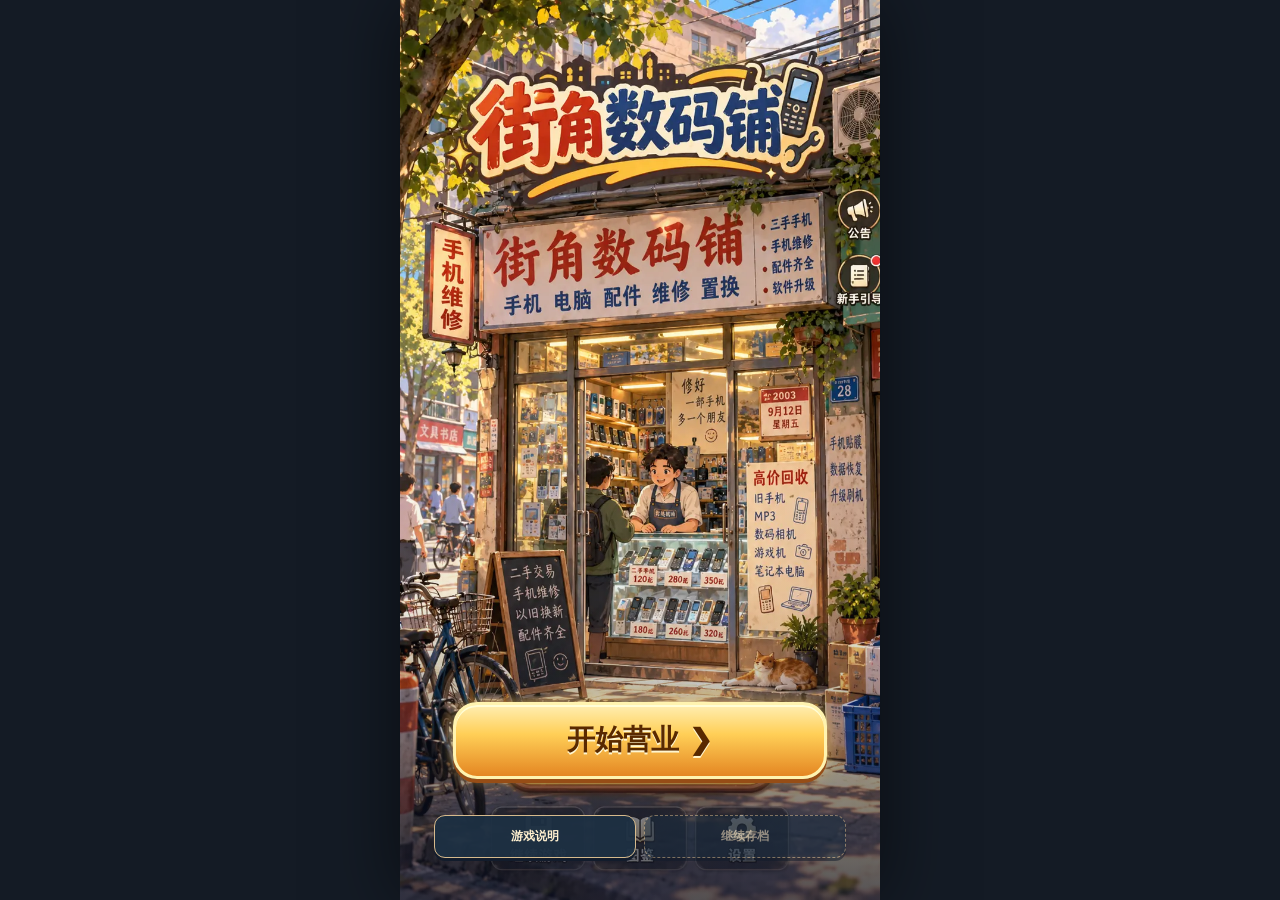
<file: v1-preview/index.html>
<!doctype html>
<html lang="zh-CN">
<head>
<meta charset="utf-8"><meta name="viewport" content="width=device-width,initial-scale=1,maximum-scale=1,viewport-fit=cover">
<meta name="theme-color" content="#1c3042">
<title>街角数码铺 · UI V1 交互预览</title>
<style>
:root{font-family:system-ui,-apple-system,"Microsoft YaHei",sans-serif;color:#3e3327;background:#141b25}*{box-sizing:border-box}html,body{margin:0;min-height:100%;overflow-x:hidden}button{font:inherit;cursor:pointer;touch-action:manipulation}button:disabled{cursor:not-allowed;opacity:.52}button:focus-visible{outline:3px solid #fff0a1;outline-offset:2px}
#app{position:relative;isolation:isolate;width:100%;max-width:480px;height:100svh;min-height:545px;margin:0 auto;overflow:hidden;background:#bc9c72;box-shadow:0 0 70px #0008}
.view,.sceneImage{position:absolute;inset:0;width:100%;height:100%;object-fit:cover;object-position:center;user-select:none;-webkit-user-drag:none}
.cover{position:absolute;inset:0;background:linear-gradient(180deg,transparent 47%,#181d2a10 67%,#0e152bb5 100%);pointer-events:none}
.menuBrand{position:absolute;top:2%;left:0;right:0;text-align:center;pointer-events:none}
.menuBtn{position:absolute;top:78%;left:11%;width:78%;height:8.5%;border:3px solid #fff3af;border-radius:24px;background:linear-gradient(180deg,#ffeeb2,#ffcf57 41%,#e48622);color:#592900;font-weight:1000;font-size:clamp(20px,5.3vw,28px);text-shadow:0 2px #fff6cf;box-shadow:0 4px 0 #964d16,inset 0 2px #fffdd6,0 0 15px #ffcf67a1;z-index:2;animation:breath 2.5s ease-in-out infinite}
.menuMore{position:absolute;top:90.6%;left:7%;right:7%;display:flex;gap:8px;z-index:2}
.menuMore button{flex:1;min-height:43px;max-height:56px;color:#fff0cf;background:#1d3043f2;border:1px solid #d6ba8c;border-radius:11px;font-size:12px;font-weight:750;box-shadow:0 3px #121c2c}
.menuMore button:disabled{border-style:dashed}
.hud{height:69px;position:absolute;top:0;left:0;right:0;z-index:6;background:linear-gradient(180deg,#2f4558,#192737);border-bottom:3px solid #c49c65;display:grid;grid-template-columns:1.13fr 1fr .85fr auto;gap:4px;padding:7px 6px 5px;box-shadow:0 4px 13px #1b20229c}
.hudTile{display:flex;flex-direction:column;justify-content:center;align-items:center;min-width:0;border-radius:8px;border:1px solid #a38860;background:linear-gradient(#142b3b,#1d3040);color:#fff4db;line-height:1.12}.hudTile span{font-size:10px;color:#ffd38e}.hudTile strong{font-size:clamp(11px,3vw,14px);font-weight:850;margin-top:5px;white-space:nowrap;letter-spacing:-.2px}.hudTile.date{background:#fff0c8;color:#864729;border-color:#ebbd67}.hudTile.date span{color:#aa5b34}.hudTile.date strong{color:#a35231}.menuSmall{width:38px;border-radius:8px;border:1px solid #c29c60;color:#f7dfaa;background:#162b3d;font-size:22px}
.scene{position:absolute;inset:69px 0 81px;overflow:hidden;background:#ae8764}.sceneImage{z-index:0;display:block}.sceneShade{position:absolute;inset:0;background:linear-gradient(180deg,#172e38af,transparent 18%,transparent 72%,#15212d57);pointer-events:none;z-index:1}.sceneTag{position:absolute;z-index:2;top:10px;left:12px;border:1px solid #fbe0a0;border-radius:7px;background:#1a3547e7;padding:7px 10px;color:#ffe5b0;font-weight:850;font-size:11px}
.spot{position:absolute;z-index:3;display:flex;flex-direction:column;align-items:center;gap:3px;min-width:49px;min-height:49px;transform:translate(-50%,-50%);background:transparent;color:#fff0cf;border:0;padding:1px;filter:drop-shadow(0 3px 5px #1c1718b0)}.spot .circle{display:grid;place-items:center;width:31px;height:31px;border-radius:50%;border:3px solid #fff1a9;background:#e0a03a;color:#6a3c11;font-size:14px;font-weight:950;animation:breath 2.8s infinite}.spot .title{background:#193447f2;border:1px solid #f3d091;border-radius:6px;font-size:10px;line-height:1;padding:4px 6px;white-space:nowrap;font-weight:850}.spot.active .circle{background:#fff8c9;box-shadow:0 0 0 7px #f2c7737c;animation:none}
.spot[data-spot=customer]{left:20%;top:46%}.spot[data-spot=shelf]{left:54%;top:14%}.spot[data-spot=repair]{left:83%;top:36%}.spot[data-spot=device]{left:79%;top:83%}
.nav{height:81px;position:absolute;bottom:0;left:0;right:0;z-index:7;display:grid;grid-template-columns:repeat(4,1fr);padding-bottom:env(safe-area-inset-bottom);background:linear-gradient(#2e4b60,#1b3145);border-top:4px solid #d4b17a;box-shadow:0 -6px 18px #1b1a1c80}.nav button{min-width:0;background:transparent;border:0;color:#fff0dc;font-weight:850;font-size:12px;display:flex;flex-direction:column;align-items:center;justify-content:center;gap:3px}.nav button .glyph{font-size:23px;line-height:1.1}.nav button.active{background:linear-gradient(#426677,#284b66);color:#ffe5ac;box-shadow:inset 0 4px #f5d182,0 0 10px #91f5ef69}.nav button:disabled{opacity:.48}
.toast{position:absolute;z-index:10;left:15px;right:15px;bottom:89px;pointer-events:none;min-height:29px;padding:7px 10px;border:1px solid #e6b675;border-radius:7px;background:#152b3eea;color:#fff1d7;text-align:center;font-weight:700;font-size:11px;line-height:1.45;max-height:55px;overflow:hidden}
.dialog{position:absolute;z-index:9;left:10px;right:10px;bottom:94px;min-height:152px;display:flex;gap:10px;align-items:flex-start;padding:17px 45px 16px 15px;background:linear-gradient(#264459f9,#1b3145f9);color:#fff4d5;border:3px solid #f5cf85;border-radius:16px;box-shadow:0 4px 0 #6b492e,0 10px 25px #0d2037ad;animation:rise .18s ease-out}.dialogIcon{display:grid;place-items:center;flex:0 0 45px;height:48px;background:#e6af61;border:2px solid #fff1bb;border-radius:10px;color:#6b451e;font-size:23px;font-weight:900}.dialog strong{display:block;font-size:16px}.dialog small{display:block;color:#edcc95;font-size:11px;margin:5px 0}.dialog p{font-size:11px;line-height:1.55;margin:6px 0 0}.dialog button{position:absolute;right:7px;top:8px;background:#995b37;color:#fff;border:1px solid #e0af80;border-radius:8px;width:32px;height:32px;font-size:22px}
.overview{position:absolute;inset:69px 0 81px;overflow-y:auto;overflow-x:hidden;background:#dbc29c}.overviewArt{position:absolute;inset:0;width:100%;height:100%;object-fit:cover;filter:blur(5px);opacity:.7;transform:scale(1.05)}.overview::before{content:'';position:absolute;z-index:1;inset:0;background:#e8d8b7b8}.overviewContent{position:relative;z-index:2;min-height:100%;padding:13px 13px 19px}.bookTop{display:flex;align-items:center;justify-content:center;gap:10px;text-align:center;color:#463c35;font-size:20px;font-weight:1000;padding:4px 0 10px;text-shadow:0 1px #fff1d2}.book{border-radius:7px 13px 13px 7px;padding:15px 14px 14px 23px;border:3px solid #9c7950;background:repeating-linear-gradient(#fff3d7 0 33px,#d7bc8f55 33px 34px);box-shadow:6px 7px 0 #594c3799,inset 6px 0 #ddbd81;position:relative}.book:before{content:'';position:absolute;left:8px;top:10px;bottom:10px;width:3px;border-radius:7px;background:repeating-linear-gradient(#876744 0 8px,transparent 8px 25px)}.book h2{margin:4px 0 6px;font-size:17px;color:#794927}.book .sub{font-size:11px;color:#816d57;margin-bottom:10px}.bookMetrics{display:grid;grid-template-columns:1fr 1fr;gap:8px}.bm{padding:10px 10px;border-radius:7px;background:#f0dfbb;border:1px solid #b5986d}.bm span{font-size:10px;color:#705940}.bm b{display:block;font-size:22px;color:#22624f;margin-top:6px}.progress{margin-top:12px;border:1px solid #ddaf71;border-radius:6px;background:#fcecd0;padding:11px}.progress b{font-size:12px}.track{height:10px;background:#a29a8d;border-radius:99px;margin-top:8px;overflow:hidden}.fill{width:0;background:#f0ad42;height:100%;border-radius:99px}.book h3{margin:14px 0 8px;font-size:14px;color:#865034}.tasks{display:grid;gap:6px}.task{display:flex;align-items:center;gap:7px;background:#f4e3c4;border:1px solid #dcc49d;border-radius:6px;padding:8px 10px;color:#654c3d;font-size:11px}.task i{font-style:normal;font-size:17px}.task.disabled{color:#a6947d}.foot{margin:12px 2px;font-size:10px;color:#705e50;line-height:1.5}.backShop{width:100%;margin-top:12px;padding:11px;border:2px solid #e3b673;border-radius:9px;background:linear-gradient(#33556d,#1e3448);color:#ffe1a9;font-weight:850;min-height:45px}
@keyframes rise{from{transform:translateY(10px);opacity:0}to{transform:translateY(0);opacity:1}}@keyframes breath{0%,100%{box-shadow:0 0 0 2px #ffdc823d}50%{box-shadow:0 0 0 7px #ffdc8226}}
@media(max-width:355px){.hud{height:62px}.scene,.overview{top:62px}.sceneTag{top:5px;font-size:10px}.nav{height:72px}.scene,.overview{bottom:72px}.menuBtn{font-size:18px}.dialog{bottom:80px}.toast{bottom:79px}}
@media(prefers-reduced-motion:reduce){*,*:before,*:after{animation:none!important;transition:none!important}}
</style>
</head>
<body><div id="app" role="application" aria-label="街角数码铺游戏视觉预览"></div>
<script>
const state={screen:'menu',scene:'shop',selected:null,fixture:0,info:false,events:0};
const cases=[{cash:1288,repute:62,date:'2003-06-18'},{cash:0,repute:62,date:'2003-06-19'},{cash:68,repute:0,date:'2003-06-20'}];
const points=[{id:'customer',label:'接待',icon:'人',title:'有客人上门了',sub:'玻璃柜台 · 旧手机咨询',hint:'点按顾客会弹出真实的交互面板。人物行走、性格与议价将由 S1-U09 等后续单元接入。'},{id:'shelf',label:'货架',icon:'货',title:'旧手机展示货架',sub:'2003 年 · 功能手机与配件',hint:'货架是可点击的独立操作位，真实商品数量与库存操作目前尚未接入。'},{id:'repair',label:'维修',icon:'修',title:'手机维修工作台',sub:'电烙铁与老式维修设备',hint:'这里未来会接入故障分析、维修选项和配件成本。'},{id:'device',label:'查看',icon:'机',title:'柜台二手机',sub:'手机样机 · 等待检测',hint:'后续验机将有屏幕、外观、电池等状态及可验证的判断。'}];
const app=document.getElementById('app');
const fmtMoney=v=>new Intl.NumberFormat('zh-CN',{style:'currency',currency:'CNY',maximumFractionDigits:0}).format(v);
const fmtDate=v=>v.split('-').join('.');
const info=()=>{state.info=true;render()};const start=()=>{state.screen='playing';state.scene='shop';state.selected=null;render()};
const nav=id=>{if(['trade','people'].includes(id))return;state.selected=null;state.scene=id;state.events++;render()};
const select=id=>{state.selected=id;state.events++;render()};
const close=()=>{state.selected=null;state.info=false;render()};
const menu=()=>{state.screen='menu';state.selected=null;render()};
const data=()=>cases[state.fixture];
function html(t){return t.replaceAll('&','&amp;').replaceAll('<','&lt;').replaceAll('>','&gt;')}
function navHTML(){const items=[['shop','🏪','店铺'],['trade','🤝','交易'],['dashboard','📊','总览'],['people','👤','人物']];return '<nav class="nav" aria-label="游戏场景导航">'+items.map(([id,emoji,label])=>`<button type="button" data-scene="${id}" aria-current="${state.scene===id?'page':'false'}" class="${state.scene===id?'active':''}" ${['trade','people'].includes(id)?'disabled title="模块尚未开放"':''}><span class="glyph" aria-hidden="true">${emoji}</span>${label}</button>`).join('')+'</nav>'}
function hudHTML(){return `<header class="hud" aria-label="游戏经营 HUD"><div class="hudTile date"><span>日期</span><strong>${fmtDate(data().date)}</strong></div><div class="hudTile"><span>现金</span><strong>${fmtMoney(data().cash)}</strong></div><div class="hudTile"><span>信誉</span><strong>★ ${data().repute}</strong></div><button type="button" class="menuSmall" data-action="menu" aria-label="返回主菜单">☰</button></header>`}
function menuHTML(){return `<main class="view"><img class="view" src="assets/menu.webp" alt="2003年街角数码店店外场景，店铺招牌、旧手机陈列和自行车"><div class="cover"></div><button class="menuBtn" data-action="start" aria-label="开始营业">开始营业 ❯</button><div class="menuMore"><button data-action="info">游戏说明</button><button disabled title="存档系统尚未开放">继续存档</button></div></main>`}
function shopHTML(){return `<section class="scene" data-testid="shop-world" aria-label="2003年店铺场景"><img class="sceneImage" src="assets/shop.webp" alt="街角数码铺室内的旧手机柜台、顾客、货架、维修桌与CRT显示器"><div class="sceneShade"></div><div class="sceneTag">第一章 · 开张日</div>${points.map(x=>`<button type="button" class="spot ${state.selected===x.id?'active':''}" data-spot="${x.id}" aria-label="查看${x.label}" aria-pressed="${state.selected===x.id?'true':'false'}"><span class="circle">${x.icon}</span><span class="title">${x.label}</span></button>`).join('')}</section>`}
function overviewHTML(){return `<section class="overview" data-testid="overview-world"><img class="overviewArt" alt="" src="assets/overview.webp"><div class="overviewContent"><div class="bookTop">▤ · 街角数码铺经营账本</div><div class="book"><h2>店铺经营总览</h2><div class="sub">第一章 · ${fmtDate(data().date)} · 测试快照</div><div class="bookMetrics"><div class="bm"><span>当前现金</span><b>${fmtMoney(data().cash)}</b></div><div class="bm"><span>街坊信誉</span><b>★ ${data().repute}</b></div></div><div class="progress"><b>经营阶段 · 刚刚开张</b><div class="track"><div class="fill"></div></div></div><h3>店铺今日目标</h3><div class="tasks"><div class="task"><i>📍</i>熟悉店内的四处互动点</div><div class="task disabled"><i>▢</i>真实设备鉴定 · 后续开放</div><div class="task disabled"><i>▢</i>真实库存与每日结算 · 后续开放</div></div><h3>待开放经营模块</h3><div class="tasks"><div class="task disabled">▣ 库存管理 / 维修进度</div><div class="task disabled">↗ 店铺升级 / 员工发展</div></div><p class="foot">此页显示的是固定测试数据。概念图里的收入、销量、任务、顾客与库存不代表真实存档。</p></div><button class="backShop" data-action="backShop">← 回到店铺</button></div></section>`}
function dialogueHTML(){let item=points.find(p=>p.id===state.selected);if(!item)return '';return `<aside class="dialog" data-testid="scene-detail" aria-live="polite"><span class="dialogIcon">${item.icon}</span><div><strong>${item.title}</strong><small>${item.sub}</small><p>${item.hint}</p></div><button data-action="close" aria-label="关闭说明">×</button></aside>`}
function infoHTML(){return `<aside class="dialog" style="bottom:13%"><span class="dialogIcon">?</span><div><strong>游戏视觉交互预览</strong><small>概念图 V1 / S1-U08</small><p>在店铺点击顾客、货架、维修台和手机位置；切换总览可查看独立经营账本。目前没有真实交易、存档或经济模拟。</p></div><button data-action="close" aria-label="关闭说明">×</button></aside>`}
function render(){let body='';if(state.screen==='menu')body=menuHTML()+(state.info?infoHTML():'');else body=hudHTML()+(state.scene==='shop'?shopHTML():overviewHTML())+navHTML()+(state.selected?dialogueHTML():'')+`<div class="toast" data-testid="action-feedback">${state.selected?'已选择场景交互点':'界面预览 · 经营逻辑仍待后续 Unit 接入'}</div>`;app.innerHTML=body;}
app.addEventListener('click',e=>{const button=e.target.closest('button');if(!button||button.disabled)return;const id=button.dataset.spot;if(id){select(id);return}const scene=button.dataset.scene;if(scene){nav(scene);return}const action=button.dataset.action;if(action==='start')start();else if(action==='menu')menu();else if(action==='backShop')nav('shop');else if(action==='close')close();else if(action==='info')info()});
window.addEventListener('keydown',e=>{if(e.key==='Escape'||e.key==='Backspace'){if(state.selected||state.info)close();else if(state.screen==='playing')menu()}});
window.__smdV1={setFixture(n){if(Number.isInteger(n)&&n>=0&&n<cases.length){state.fixture=n;state.selected=null;render()}},snapshot(){return {...state,...data()}}};
render();
</script></body></html>
</file>
